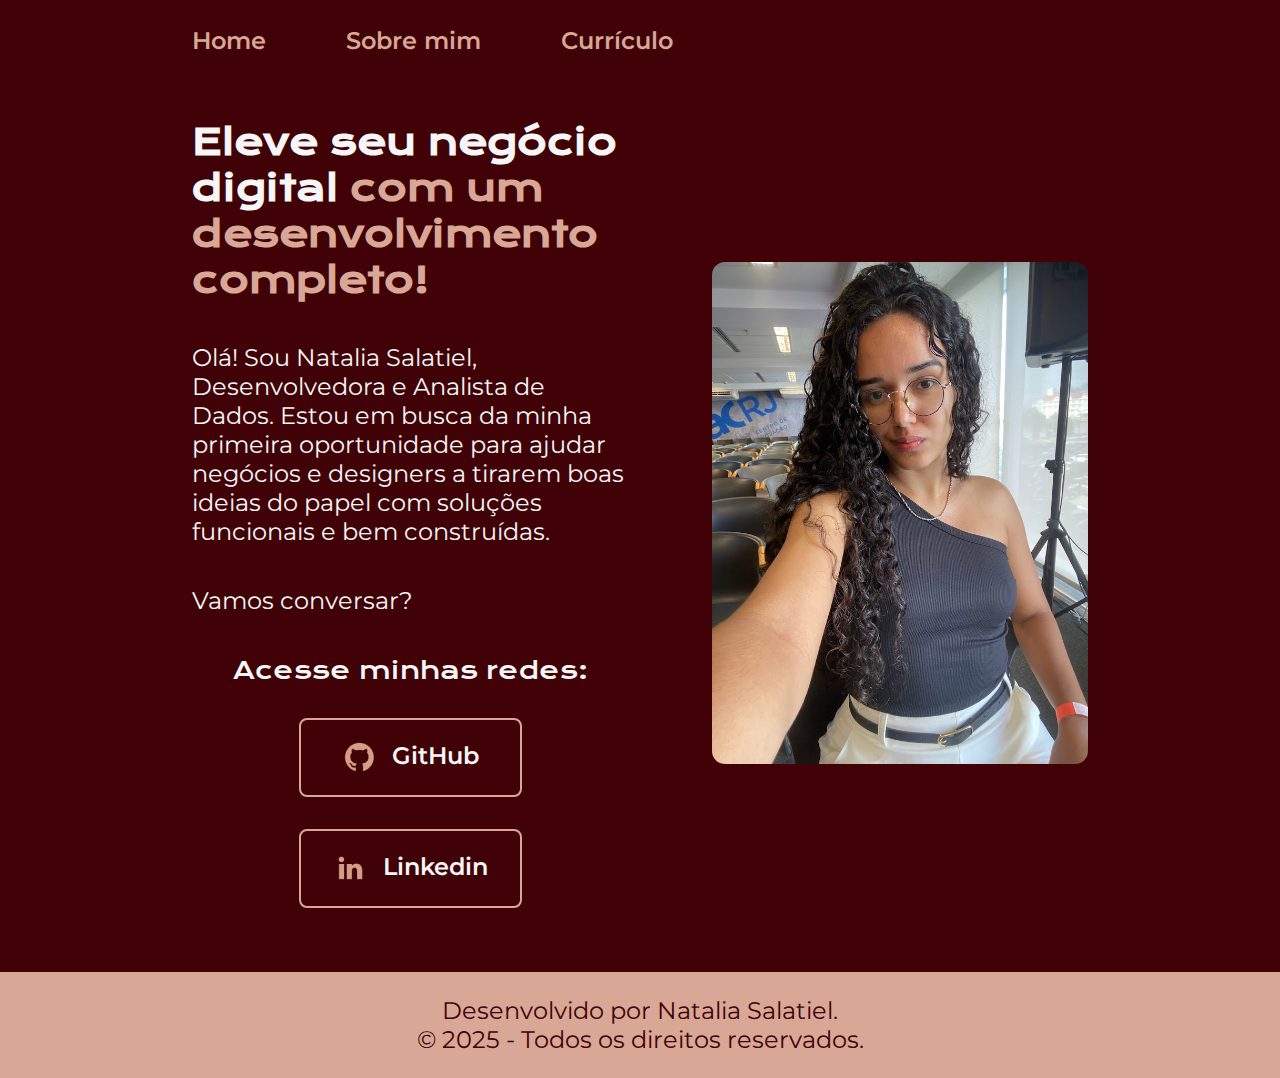
<file: index.html>
<!DOCTYPE html>
<html lang="pt-br">

<head>
    <meta charset="UTF-8">
    <meta name="viewport" content="width=device-width, initial-scale=1.0">
    <link rel="stylesheet" href="./styles/style.css">
    <title>Portfolio</title>
</head>

<body>
    <header class="cabecalho">
        <nav class="cabecalho-menu">
            <a class="cabecalho-menu-links" href="index.html">Home</a>

            <a class="cabecalho-menu-links" href="about.html">Sobre mim</a>

            <a class="cabecalho-menu-links" href="curriculum.html">Currículo</a>
        </nav>
    </header>

    <main class="apresentacao">
        <section class="apresentacao-conteudo">
            <h1 class="apresentacao-conteudo-titulo">Eleve seu negócio digital<strong
                    class="titulo-destaque"> com um desenvolvimento completo!</strong> </h1>

            <p class="apresentacao-conteudo-texto">Olá! Sou Natalia Salatiel, Desenvolvedora e Analista de Dados. Estou em busca da minha primeira oportunidade para ajudar negócios e designers a tirarem boas ideias do papel com soluções funcionais e bem construídas.</p>

            <p class="apresentacao-conteudo-texto">Vamos conversar?</p>

            <div class="apresentacao-links">
                <h2 class="apresentacao-links-subtitulo">Acesse minhas redes: </h2>

                <a class="apresentacao-links-navegacao" href="https://github.com/nat-salatiel">
                    <img src="./assets/github_bege.png">
                    GitHub
                </a>

                <a class="apresentacao-links-navegacao" href="https://www.linkedin.com/in/natalia-salatiel-desenvolvedora-web/">
                    <img src="./assets/linkedin_bege.png">
                    Linkedin
                </a>
            </div>
        </section>
        <img class="apresentacao-imagem" src="./assets/IMG_2264.jpg" alt="Foto de Natalia Salatiel, desenvolvedora Full-stack">
    </main>

    <footer class="rodape">
        <p> Desenvolvido por Natalia Salatiel. <br> © 2025 - Todos os direitos reservados.</p>
    </footer>
</body>

</html>
</file>
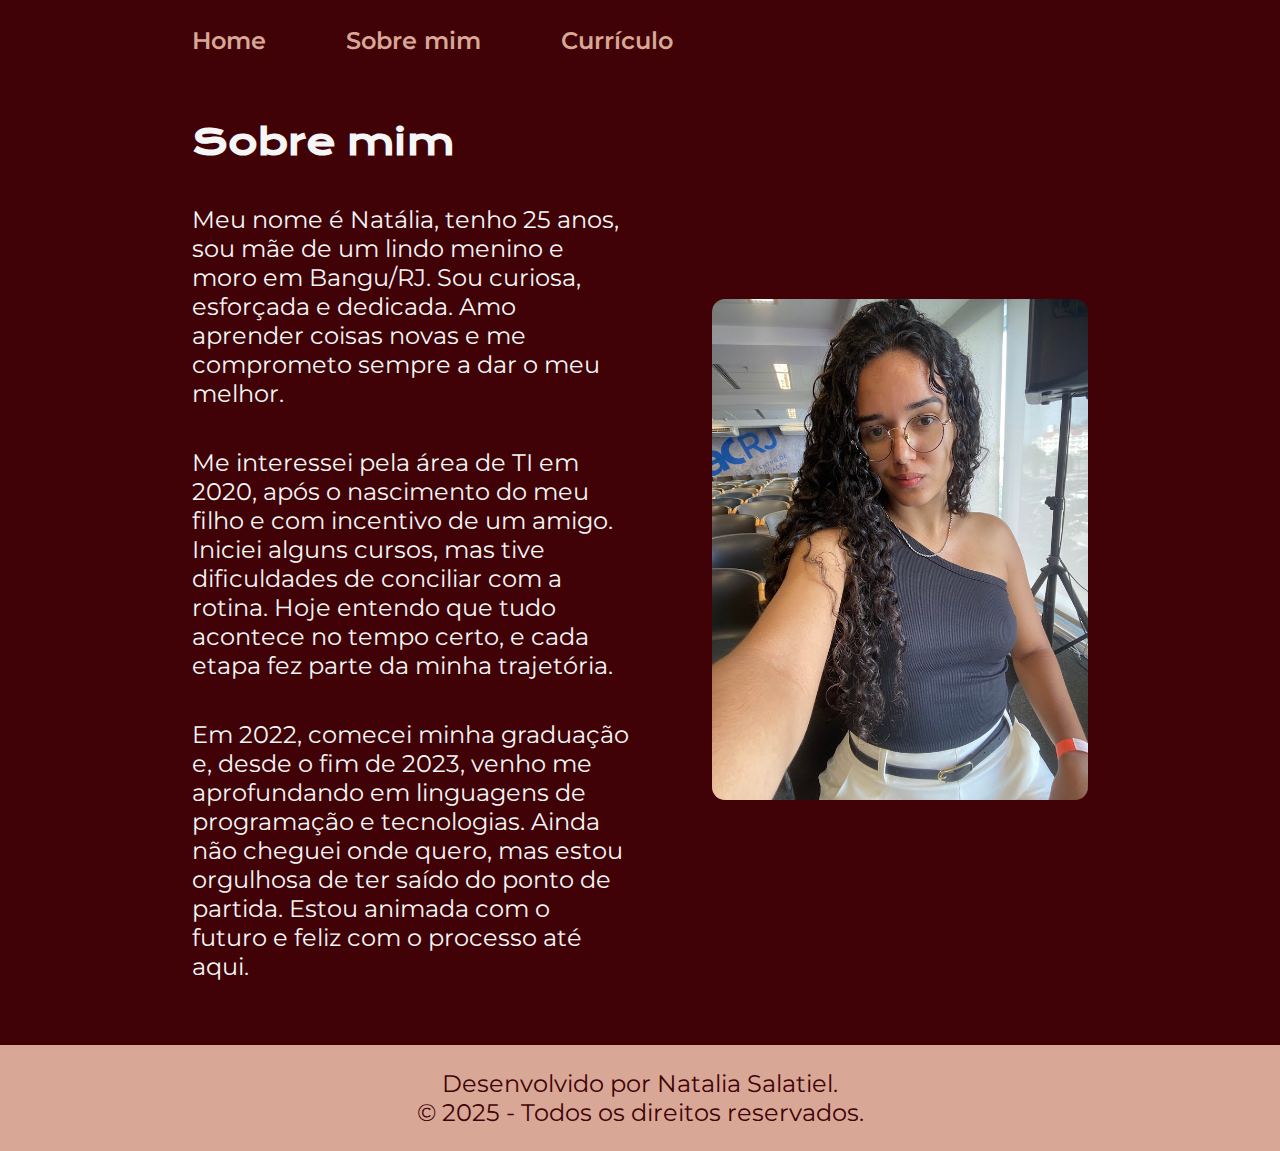
<file: about.html>
<!DOCTYPE html>
<html lang="pt-br">

<head>
    <meta charset="UTF-8">
    <meta name="viewport" content="width=device-width, initial-scale=1.0">
    <title>Sobre mim</title>
    <link rel="stylesheet" href="./styles/style.css">
</head>

<body>
    <header class="cabecalho">
        <nav class="cabecalho-menu">
            <a class="cabecalho-menu-links" href="index.html">Home</a>

            <a class="cabecalho-menu-links" href="about.html">Sobre mim</a>

            <a class="cabecalho-menu-links" href="curriculum.html">Currículo</a>
        </nav>

    </header>

    <main class="apresentacao">
        <section class="apresentacao-conteudo">
            <h1 class="apresentacao-conteudo-titulo">
                Sobre mim
            </h1>

            <p class="apresentacao-conteudo-texto" >Meu nome é Natália, tenho 25 anos, sou mãe de um lindo menino e moro em Bangu/RJ. Sou curiosa, esforçada e dedicada. Amo aprender coisas novas e me comprometo sempre a dar o meu melhor.</p>

            <p class="apresentacao-conteudo-texto" >Me interessei pela área de TI em 2020, após o nascimento do meu filho e com incentivo de um amigo. Iniciei alguns cursos, mas tive dificuldades de conciliar com a rotina. Hoje entendo que tudo acontece no tempo certo, e cada etapa fez parte da minha trajetória.</p>

            <p class="apresentacao-conteudo-texto" >Em 2022, comecei minha graduação e, desde o fim de 2023, venho me aprofundando em linguagens de programação e tecnologias. Ainda não cheguei onde quero, mas estou orgulhosa de ter saído do ponto de partida. Estou animada com o futuro e feliz com o processo até aqui.</p>
        </section>
        <img class="apresentacao-imagem" src="./assets/IMG_2264.jpg" alt="Foto de Natalia Salatiel, desenvolvedora Full-stack">
    </main>

    <footer class="rodape">
        <p> Desenvolvido por Natalia Salatiel. <br> © 2025 - Todos os direitos reservados.</p>
    </footer>
</body>

</html>
</file>
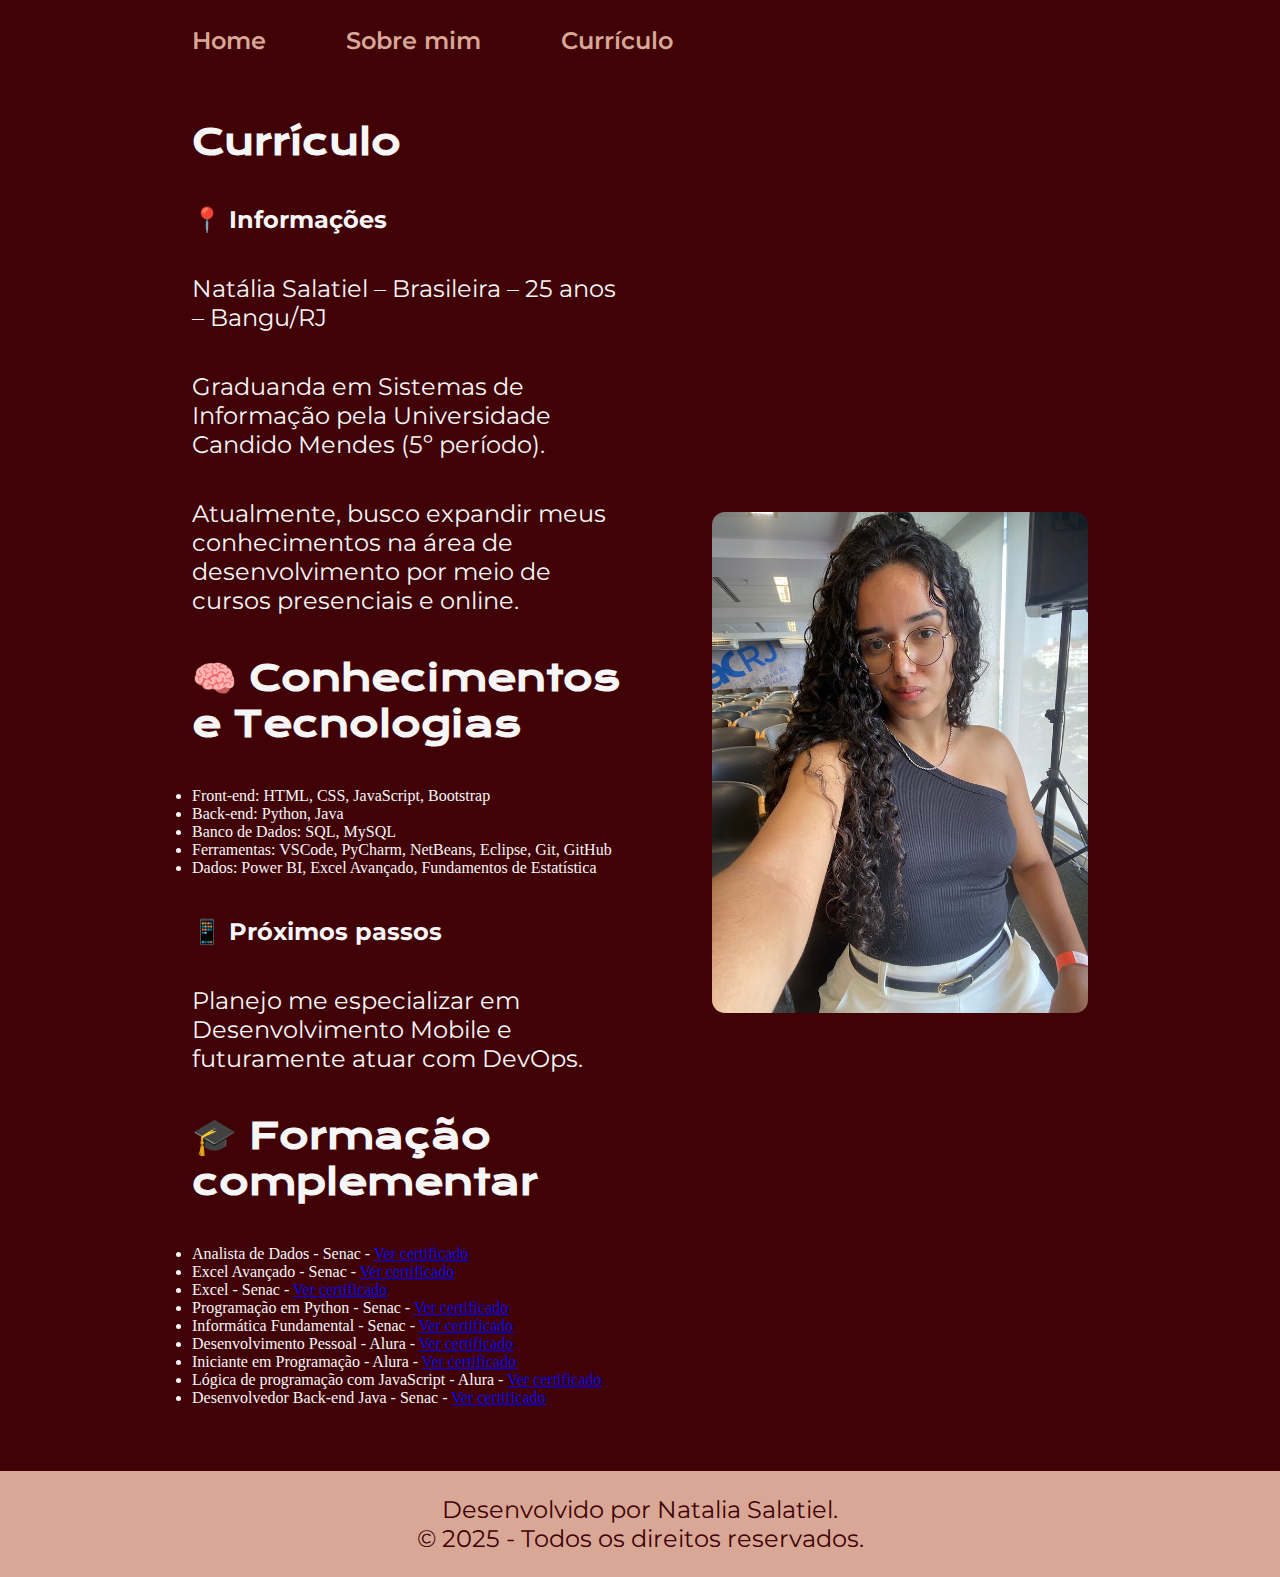
<file: curriculum.html>
<!DOCTYPE html>
<html lang="pt-br">

<head>
    <meta charset="UTF-8">
    <meta name="viewport" content="width=device-width, initial-scale=1.0">
    <title>Currículo</title>
    <link rel="stylesheet" href="./styles/style.css">
</head>

<body>
    <header class="cabecalho">
        <nav class="cabecalho-menu">
            <a class="cabecalho-menu-links" href="index.html">Home</a>
            <a class="cabecalho-menu-links" href="about.html">Sobre mim</a>
            <a class="cabecalho-menu-links" href="curriculum.html">Currículo</a>
        </nav>
    </header>

    <main class="apresentacao">
        <section class="apresentacao-conteudo">
            <h1 class="apresentacao-conteudo-titulo">Currículo</h1>

            <h2 class="apresentacao-conteudo-texto">📍 Informações</h2>
            <p class="apresentacao-conteudo-texto">Natália Salatiel – Brasileira – 25 anos – Bangu/RJ</p>
            <p class="apresentacao-conteudo-texto">Graduanda em Sistemas de Informação pela Universidade Candido Mendes (5º período).</p>
            <p class="apresentacao-conteudo-texto">Atualmente, busco expandir meus conhecimentos na área de desenvolvimento por meio de cursos presenciais e online.</p>

            <h2 class="apresentacao-conteudo-titulo">🧠 Conhecimentos e Tecnologias</h2>
            <ul class="apresentacao-conteudo-texto-experiencia-estudos">
                <li>Front-end: HTML, CSS, JavaScript, Bootstrap</li>
                <li>Back-end: Python, Java</li>
                <li>Banco de Dados: SQL, MySQL</li>
                <li>Ferramentas: VSCode, PyCharm, NetBeans, Eclipse, Git, GitHub</li>
                <li>Dados: Power BI, Excel Avançado, Fundamentos de Estatística</li>
            </ul>

            <h2 class="apresentacao-conteudo-texto">📱 Próximos passos</h2>
            <p class="apresentacao-conteudo-texto">Planejo me especializar em Desenvolvimento Mobile e futuramente atuar com DevOps.</p>

            <h2 class="apresentacao-conteudo-titulo">🎓 Formação complementar</h2>
            <ul class="apresentacao-conteudo-texto-experiencia-estudos">
                <li class="apresentacao-conteudo-texto-certificado">Analista de Dados - Senac - <a href="./assets/Senac-NATALIA SALATIEL JARDIM SILVA-ANALISTA DE DADOS.pdf">Ver certificado</a></li>
                <li class="apresentacao-conteudo-texto-certificado">Excel Avançado - Senac - <a href="./assets/Senac-NATALIA SALATIEL JARDIM SILVA-EXCEL AVANÇADO.pdf">Ver certificado</a></li>
                <li class="apresentacao-conteudo-texto-certificado">Excel - Senac - <a href="./assets/SENAC-EXCEL-NATALIA SALATIEL JARDIM SILVA- Certificado.pdf">Ver certificado</a></li>
                <li class="apresentacao-conteudo-texto-certificado">Programação em Python - Senac - <a href="./assets/Senac-NATALIA SALATIEL JARDIM SILVA-PROGRAMAÇÃO EM PYTHON - Certificado.pdf">Ver certificado</a></li>
                <li class="apresentacao-conteudo-texto-certificado">Informática Fundamental - Senac - <a href="./assets/Senac - NATALIA SALATIEL JARDIM SILVA-INFORMÁTICA FUNDAMENTAL - Certificado.pdf">Ver certificado</a></li>
                <li class="apresentacao-conteudo-texto-certificado">Desenvolvimento Pessoal - Alura - <a href="./assets/Natalia Salatiel Jardim Silva - Formação - Alura - Desenvolvimento Pessoal.pdf">Ver certificado</a></li>
                <li class="apresentacao-conteudo-texto-certificado">Iniciante em Programação - Alura - <a href="./assets/Natalia Salatiel Jardim Silva - Formação - Alura - Iniciante em programação.pdf">Ver certificado</a></li>
                <li class="apresentacao-conteudo-texto-certificado">Lógica de programação com JavaScript - Alura - <a href="./assets/certificadoLogicaDeProgramaComJS_Alura.pdf">Ver certificado</a></li>
                <li class="apresentacao-conteudo-texto-certificado">Desenvolvedor Back-end Java - Senac - <a href="./assets/Senac-NATALIA SALATIEL JARDIM SILVA-DESENVOLVEDOR BACK-END JAVA - Certificado.pdf">Ver certificado</a></li>
            </ul>
        </section>

        <img class="apresentacao-imagem" src="./assets/IMG_2264.jpg" alt="Foto de Natalia Salatiel, desenvolvedora Full-stack">
    </main>

    <footer class="rodape">
        <p> Desenvolvido por Natalia Salatiel. <br> © 2025 - Todos os direitos reservados.</p>
    </footer>
</body>

</html>
</file>
<file: styles/style.css>
@import url('https://fonts.googleapis.com/css2?family=Krona+One&family=Montserrat&display=swap');

:root {
    --cor-primaria: #400207 ;
    --cor-secundaria: #F6F6F6;
    --cor-terciaria: #D9A796 ;
    --cor-hover: #7216169f;

    --fonte-primaria: "Krona One", sans-serif;
    --fonte-secundaria: "Montserrat", sans-serif;
}

* {
    margin: 0;
    padding: 0;
}

body {
    box-sizing: border-box;
    background-color: var(--cor-primaria);
    color: var(--cor-secundaria);
}

.cabecalho {
    padding: 2% 0% 0% 15%;
}

.cabecalho-menu {
    display: flex;
    gap: 80px;
}

.cabecalho-menu-links {
    font-family: var(--fonte-secundaria);
    font-weight: 600;
    font-size: 1.5rem;
    color: var(--cor-terciaria);
    text-decoration: none;
}


.apresentacao {
    padding: 5% 15%;
    display: flex;
    align-items: center;
    justify-content: space-between;
    gap: 82px;
}


.apresentacao-conteudo {
    width: 50%;
    display: flex;
    flex-direction: column;
    gap: 40px;

}

.apresentacao-conteudo-titulo {
    font-family: var(--fonte-primaria);
    font-size: 2.25rem;
}

.titulo-destaque {
    color: var(--cor-terciaria);
}


.apresentacao-conteudo-texto {
    font-family: var(--fonte-secundaria);
    font-size: 1.5rem;
}


.apresentacao-conteudo-texto a {
    text-decoration: none;
    color: var(--cor-terciaria);
    font-weight: bold;
}


.apresentacao-links {
    display: flex;
    flex-direction: column;
    justify-content: space-between;
    align-items: center;
    gap: 32px;
}

.apresentacao-links-subtitulo {
    font-family: var(--fonte-primaria);
    font-weight: 400;
    font-size: 1.5rem;
}

.apresentacao-links-navegacao {
    display: flex;
    justify-content: center;
    gap: 16px;
    width: 50%;
    text-align: center;
    text-decoration: none;
    border-radius: 8px;
    font-size: 1.5rem;
    padding: 21.5px 0;
    color: var(--cor-secundaria);
    font-family: var(--fonte-secundaria);
    font-weight: 600;
    border: 2px solid var(--cor-terciaria);
}

.apresentacao-links-navegacao:hover {
    background-color: var(--cor-hover);
}

.apresentacao-imagem {
    width: 42%;
    border-radius: 13px;
}

.rodape {
    color: var(--cor-primaria);
    background-color: var(--cor-terciaria);
    padding: 24px;
    text-align: center;
    font-family: var(--fonte-secundaria);
    font-size: 1.5rem;
    font-weight: 400;
}

@media(max-width: 1200px) {

    .cabecalho {
        padding: 10%;
    }

    .cabecalho-menu {
        justify-content: center;
    }

    .apresentacao {
        flex-direction: column-reverse;
        padding: 5%;
    }

    .apresentacao-conteudo {
        width: auto;
    }

}
</file>
